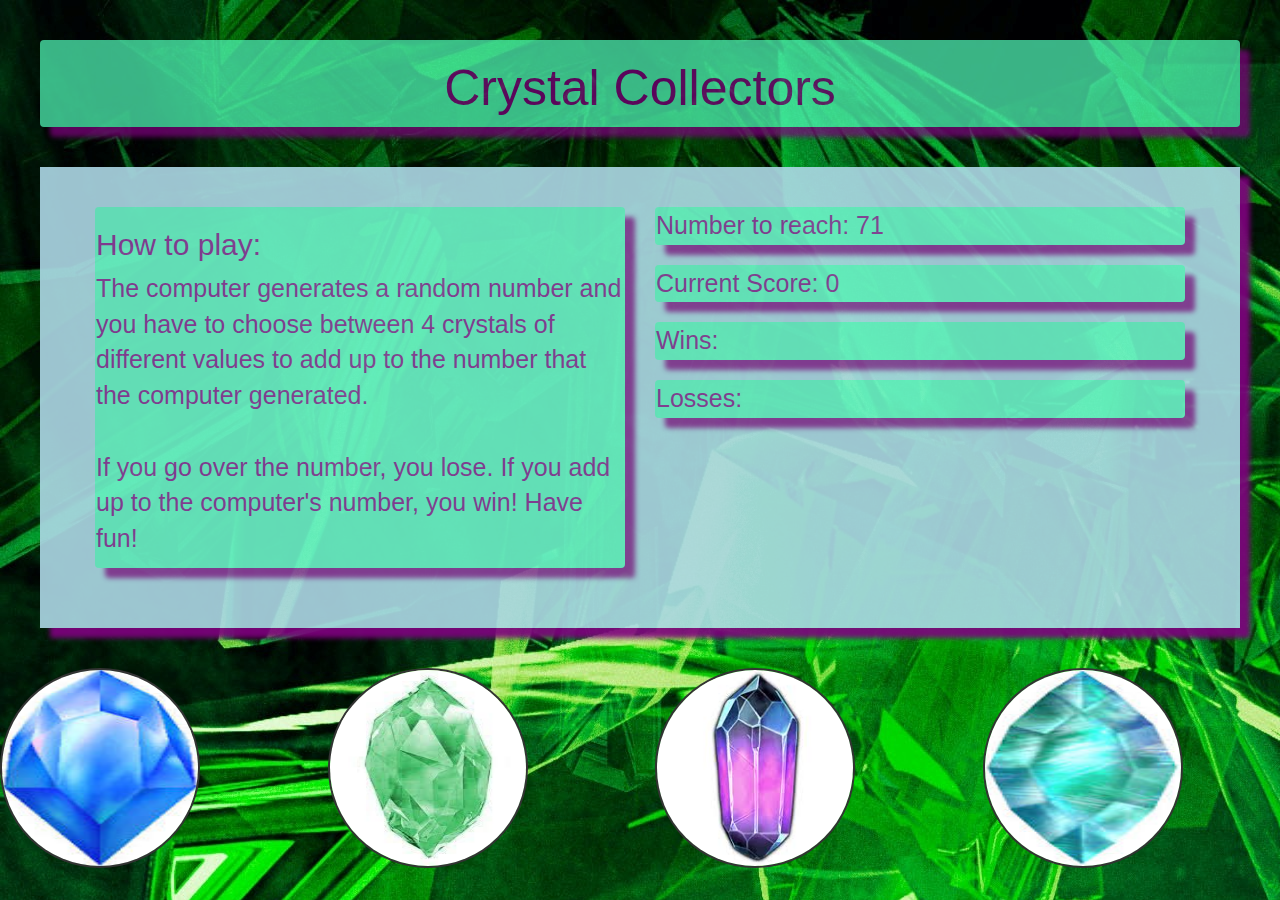
<file: index.html>
<!DOCTYPE html>
<html lang="en">

<head>
    <meta charset="UTF-8">
    <title>Crystal</title>
    <link rel="stylesheet" type="text/css" href="assets/styles/reset.css"> 
    <link rel="stylesheet" type="text/css" href="assets/styles/style.css"> 

    <link href="https://maxcdn.bootstrapcdn.com/bootstrap/3.3.7/css/bootstrap.min.css" rel="stylesheet" integrity="sha384-BVYiiSIFeK1dGmJRAkycuHAHRg32OmUcww7on3RYdg4Va+PmSTsz/K68vbdEjh4u" crossorigin="anonymous">
    <script src="https://code.jquery.com/jquery-3.2.1.js" integrity="sha256-DZAnKJ/6XZ9si04Hgrsxu/8s717jcIzLy3oi35EouyE=" crossorigin="anonymous"></script>
    <script type="text/javascript" src="https://cdnjs.cloudflare.com/ajax/libs/jquery/3.2.1/jquery.min.js"></script>
    <!-- <script src="https://code.jquery.com/jquery-1.10.2.js"></script> -->

    <style type="text/css">
    	h1 {
    		color: purple;
    		background-color: #53FFBD;
			font-size: 50px;
			text-align: center;
    	}

    	h2 {
			color: purple;

		}
		
		body {
		background-image: url("assets/images/background.jpg");
		background-repeat: no-repeat;
		}

		.panel { 
			background-color: #53FFBD;
			box-shadow: 10px 10px 5px purple;
			opacity: .7;
		}
		#goal {
			font-size: 25px;
		}
    </style>
</head>

<body>
	<div id="head" class="panel">
		<h1> Crystal Collectors</h1>
	</div>
	
	<div class="row" id="space">
		<div class="col-sm-6">
			<div class="panel">
				
			
					
				<h2>How to play:</h2>
				<p>
				The computer generates a random number and you have to choose between 4 crystals of different values to add up to the number that the computer generated. <br>
				<br>
				If you go over the number, you lose. If you add up to the computer's number, you win! Have fun!

				</p>
			</div>
		</div>	
	
		<div>
			<div class="col-sm-6">
				
				<p class="panel">Number to reach: <span id="goal"> </span></p>
				<p  class="panel">Current Score: <span id="currentScore"></span></p>
			</div>
		</div>
		<div>
			<div class="col-sm-6">
				<p class="panel">Wins: <span id="wins"> </span></p>
				<p  class="panel">Losses: <span id="losses"></span></p>
			</div>
		</div>
		
	</div>		
	<div class="row">
		<div class="col-xs-3" class="container" class="crystals">
			<img class="crystal-image" id="crystal1" src="assets/images/crystal1.jpg" value="1" alt="crystals">
			
		</div>
		<div class="col-xs-3" class="container" class="crystals">
			<img class="crystal-image" id="crystal2" src="assets/images/crystal2.jpg" value="2" alt="crystals">
			
		</div>
		<div class="col-xs-3" class="container" class="crystals">
			<img class="crystal-image" id="crystal3" src="assets/images/crystal3.jpg" value="3" alt="crystals">
			
		</div>
		<div class="col-xs-3" class="container" class="crystals">
			<img class="crystal-image" id="crystal4" src="assets/images/crystal4.jpg" value="4" alt="crystals">
			
		</div>
	</div>




<script type="text/javascript">
	$(document).ready(function(){



// Variables
var wins = 0;
var losses = 0;


// function to display computer generated number
randomGen = function() { 
var compGuess = Math.floor(Math.random()* 50)+50;
console.log(compGuess);
$("#goal").html(compGuess);
};

randomGen();

// user random number generator
userRand = function() {
	var crystalNum = Math.round(Math.random() * 10);
	return (crystalNum);
};

userRand();

var crystal2 = userRand();
     

var scoreCounter = 0;
var userOptions =[1,10,5,3];

$(".crystal-image").each(function(i,element) {
	$(element).attr("data-crystalvalue",userRand());

})

	userScore = function() {
		$("#currentScore").html(scoreCounter);
	};

	userScore();

$(".crystal-image").on("click",function() {

	var crystalValue = ($(this).attr("data-crystalvalue"));
	crystalValue = parseInt(crystalValue);
	scoreCounter += crystalValue;
	alert("new score: " + scoreCounter);
	userScore();
	console.log(crystalValue);

	if (scoreCounter === randomGen) {

		alert("You win!");
	} 
	else if (scoreCounter >= randomGen) {

      alert("You lose!!");
    }

	console.log(crystalValue);
	console.log(scoreCounter);


	})	
});



</script>


</body>

</html>
</file>
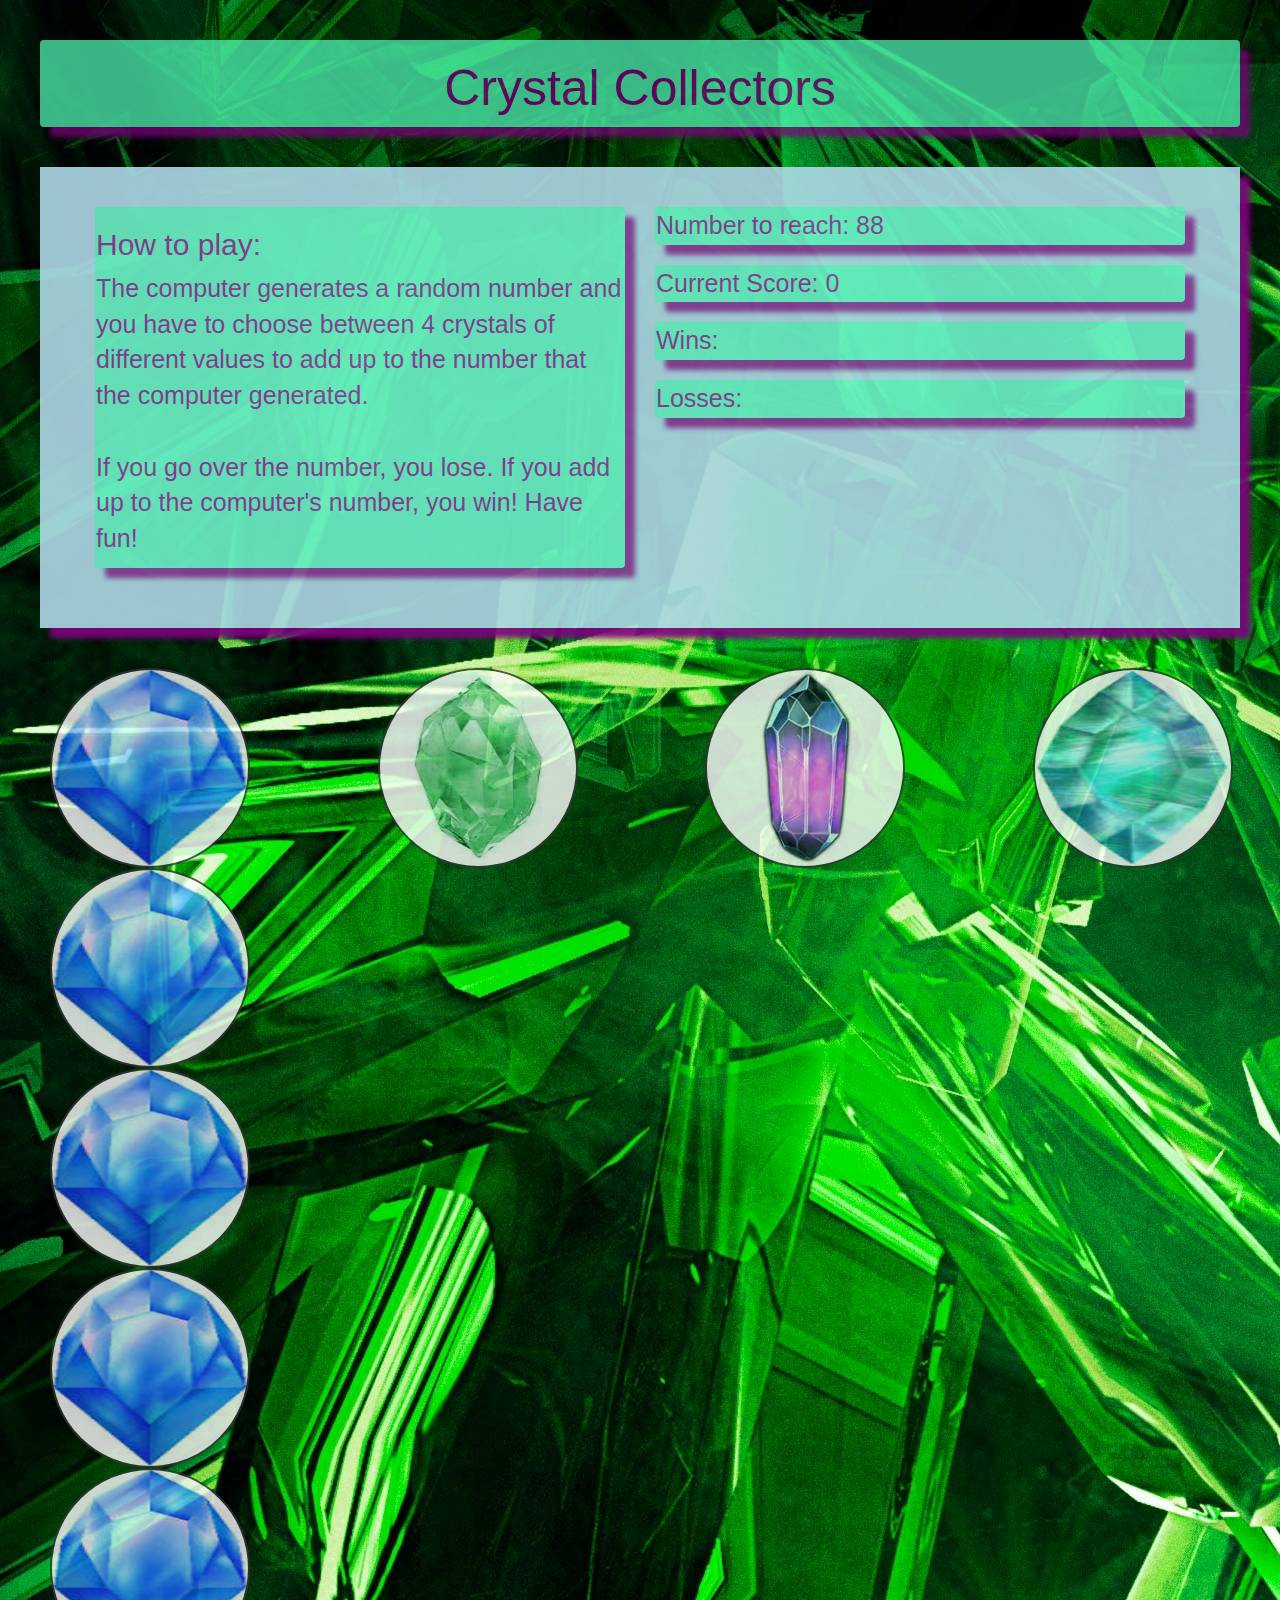
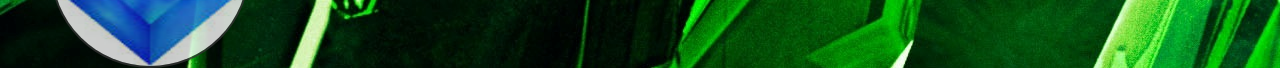
<file: Crystal game/index.html>
<!DOCTYPE html>
<html lang="en">

<head>
    <meta charset="UTF-8">
    <title>Crystal</title>
    <link rel="stylesheet" type="text/css" href="assets/styles/reset.css"> 
    <link rel="stylesheet" type="text/css" href="assets/styles/style.css"> 

    <link href="https://maxcdn.bootstrapcdn.com/bootstrap/3.3.7/css/bootstrap.min.css" rel="stylesheet" integrity="sha384-BVYiiSIFeK1dGmJRAkycuHAHRg32OmUcww7on3RYdg4Va+PmSTsz/K68vbdEjh4u" crossorigin="anonymous">
    <script src="https://code.jquery.com/jquery-3.2.1.js" integrity="sha256-DZAnKJ/6XZ9si04Hgrsxu/8s717jcIzLy3oi35EouyE=" crossorigin="anonymous"></script>
    <script type="text/javascript" src="https://cdnjs.cloudflare.com/ajax/libs/jquery/3.2.1/jquery.min.js"></script>
    <!-- <script src="https://code.jquery.com/jquery-1.10.2.js"></script> -->

    <style type="text/css">
    	h1 {
    		color: purple;
    		background-color: #53FFBD;
			font-size: 50px;
			text-align: center;
    	}

    	h2 {
			color: purple;

		}
		
		body {
		background-image: url("assets/images/background.jpg");
		background-repeat: no-repeat;
		}

		.panel { 
			background-color: #53FFBD;
			box-shadow: 10px 10px 5px purple;
			opacity: .7;
		}
		#goal {
			font-size: 25px;
		}
    </style>
</head>

<body>
	<div id="head" class="panel">
		<h1> Crystal Collectors</h1>
	</div>
	
	<div class="row" id="space">
		<div class="col-sm-6">
			<div class="panel">
				
			
					
				<h2>How to play:</h2>
				<p>
				The computer generates a random number and you have to choose between 4 crystals of different values to add up to the number that the computer generated. <br>
				<br>
				If you go over the number, you lose. If you add up to the computer's number, you win! Have fun!

				</p>
			</div>
		</div>	
	
		<div>
			<div class="col-sm-6">
				
				<p class="panel">Number to reach: <span id="goal"> </span></p>
				<p  class="panel">Current Score: <span id="currentScore"></span></p>
			</div>
		</div>
		<div>
			<div class="col-sm-6">
				<p class="panel">Wins: <span id="wins"> </span></p>
				<p  class="panel">Losses: <span id="losses"></span></p>
			</div>
		</div>
		
	</div>		
	<div class="row">
		<div class="col-xs-3" class="container" id="crystals">
			<img class="crystal-image" id="crystal1" src="assets/images/crystal1.jpg"  alt="crystals">
			
		</div>
		<div class="col-xs-3" class="container" id="crystals">
			<img class="crystal-image" id="crystal2" src="assets/images/crystal2.jpg" alt="crystals">
			
		</div>
		<div class="col-xs-3" class="container" id="crystals">
			<img class="crystal-image" id="crystal3" src="assets/images/crystal3.jpg" alt="crystals">
			
		</div>
		<div class="col-xs-3" class="container" id="crystals">
			<img class="crystal-image" id="crystal4" src="assets/images/crystal4.jpg" alt="crystals">
			
		</div>
	</div>




<script type="text/javascript">
	

// Variables
var wins = 0;
var losses = 0;


// function to display computer generated number
randomGen = function() { 
var compGuess = Math.floor(Math.random()* 50)+50;
console.log(compGuess);
$("#goal").html(compGuess);
};

randomGen();

// user random number generator
userRand = function() {
	var crystalNum = Math.round(Math.random() * 10);
	console.log(crystalNum)
};

userRand();

var crystal2 = userRand();
     

var scoreCounter = 0;
var userOptions =[1,10,5,3];

for (var i = 0; i < userOptions.length; i++)

 {
	var imageCrystal = $("<img>");
	imageCrystal.addClass("crystal-image");
	imageCrystal.attr("src", "assets/images/crystal1.jpg");
	imageCrystal.attr(".crystal1");
	imageCrystal.attr(".crystal2");
	imageCrystal.attr(".crystal3");
	imageCrystal.attr(".crystal4");
	imageCrystal.attr("data-crystalvalue", userOptions[i]);
	$("#crystals").append(imageCrystal);
}

	userScore = function() {
		$("#currentScore").html(scoreCounter);
	};

	userScore();

$(".crystal-image").on("click",function() {
	var crystalValue = ($(this).attr("data-crystalvalue"));
	crystalValue = parseInt(crystalValue);
	scoreCounter += crystalValue;
	alert("new score: " + scoreCounter);
	userScore();

	if (scoreCounter === compGuess) {
		alert("You win!");
	} 
	if (userScore > compGuess) {
		alert("You lose!");
	}

	else if (scoreCounter === compGuess) {
		alert("youve won")
	} else {
		alert("youve lost")
	}

	console.log(crystalValue);

	
});



// var reset = function() {
// 	scoreCounter = 0;

// };




// $(".crystal-image").on("click", function() { 
// 	alert(" You have clicked a crystal!");

// });	





</script>
<!-- <script type="text/javascript"> -->
<!-- 
  var targetNumber = 53;

  $("#number-to-guess").text(targetNumber);

  var counter = 0;

  // Now for the hard part. Creating multiple crystals each with their own unique number value.

  // We begin by expanding our array to include four options.
  var numberOptions = [10, 5, 3, 7];

  // Next we create a for loop to create crystals for every numberOption.
  for (var i = 0; i < numberOptions.length; i++) {

    // For each iteration, we will create an imageCrystal
    var imageCrystal = $("<img>");

    // First each crystal will be given the class ".crystal-image".
    // This will allow the CSS to take effect.
    imageCrystal.addClass("crystal-image");

    // Each imageCrystal will be given a src link to the crystal image
    imageCrystal.attr("src", "http://cdn.playbuzz.com/cdn/35910209-2844-45c0-b099-f4d82878d54f/00261fda-4062-4096-81fd-8cf96b9034e8.jpg");

    // Each imageCrystal will be given a data attribute called data-crystalValue.
    // This data attribute will be set equal to the array value.
    imageCrystal.attr("data-crystalvalue", numberOptions[i]);

    // Lastly, each crystal image (with all it classes and attributes) will get added to the page.
    $("#crystals").append(imageCrystal);
  }

  // This time, our click event applies to every single crystal on the page. Not just one.
  $(".crystal-image").on("click", function() {

    // Determining the crystal's value requires us to extract the value from the data attribute.
    // Using the $(this) keyword specifies that we should be extracting the crystal value of the clicked crystal.
    // Using the .attr("data-crystalvalue") allows us to grab the value out of the "data-crystalvalue" attribute.
    // Since attributes on HTML elements are strings, we must convert it to an integer before adding to the counter
    
    var crystalValue = ($(this).attr("data-crystalvalue"));
    crystalValue = parseInt(crystalValue);
    // We then add the crystalValue to the user's "counter" which is a global variable.
    // Every click, from every crystal adds to the global counter.
    counter += crystalValue;

    // All of the same game win-lose logic applies. So the rest remains unchanged.
    alert("New score: " + counter);

    if (counter === targetNumber) {
      alert("You win!");
    }

    else if (counter >= targetNumber) {
      alert("You lose!!");
    }

  });

  </script> -->

</body>

</html>
</file>
<file: assets/styles/style.css>
h1 {
	color: green;
	background-color: lihtblue;
	font-size: 50px;
	text-align: center;
	margin: 40px;
} 

.crystal-image {
	width: 200px;
	height: 200px;
	border: 2px solid;
	border-radius: 50%;
}



#head {
	margin: 40px;
}

.container {
	
}

#crystals {
	left: 50px;
	right: 50px;
	opacity: .8;
	

}

#space {
	padding: 40px;
	margin: 40px;
	background-color: lightblue;
	box-shadow: 10px 10px 5px purple;
	opacity: .9;
}

p {
	color: purple;
	font-size: 25px;
	
}

 #goal {
	font-size: 40px;
	text-align: left;
}
</file>
<file: Crystal game/assets/styles/style.css>
h1 {
	color: green;
	background-color: lihtblue;
	font-size: 50px;
	text-align: center;
	margin: 40px;
} 

.crystal-image {
	width: 200px;
	height: 200px;
	border: 2px solid;
	border-radius: 50%;
}



#head {
	margin: 40px;
}

.container {
	
}

#crystals {
	left: 50px;
	right: 50px;
	opacity: .8;
	

}

#space {
	padding: 40px;
	margin: 40px;
	background-color: lightblue;
	box-shadow: 10px 10px 5px purple;
	opacity: .9;
}

p {
	color: purple;
	font-size: 25px;
	
}

 #goal {
	font-size: 40px;
	text-align: left;
}
</file>
